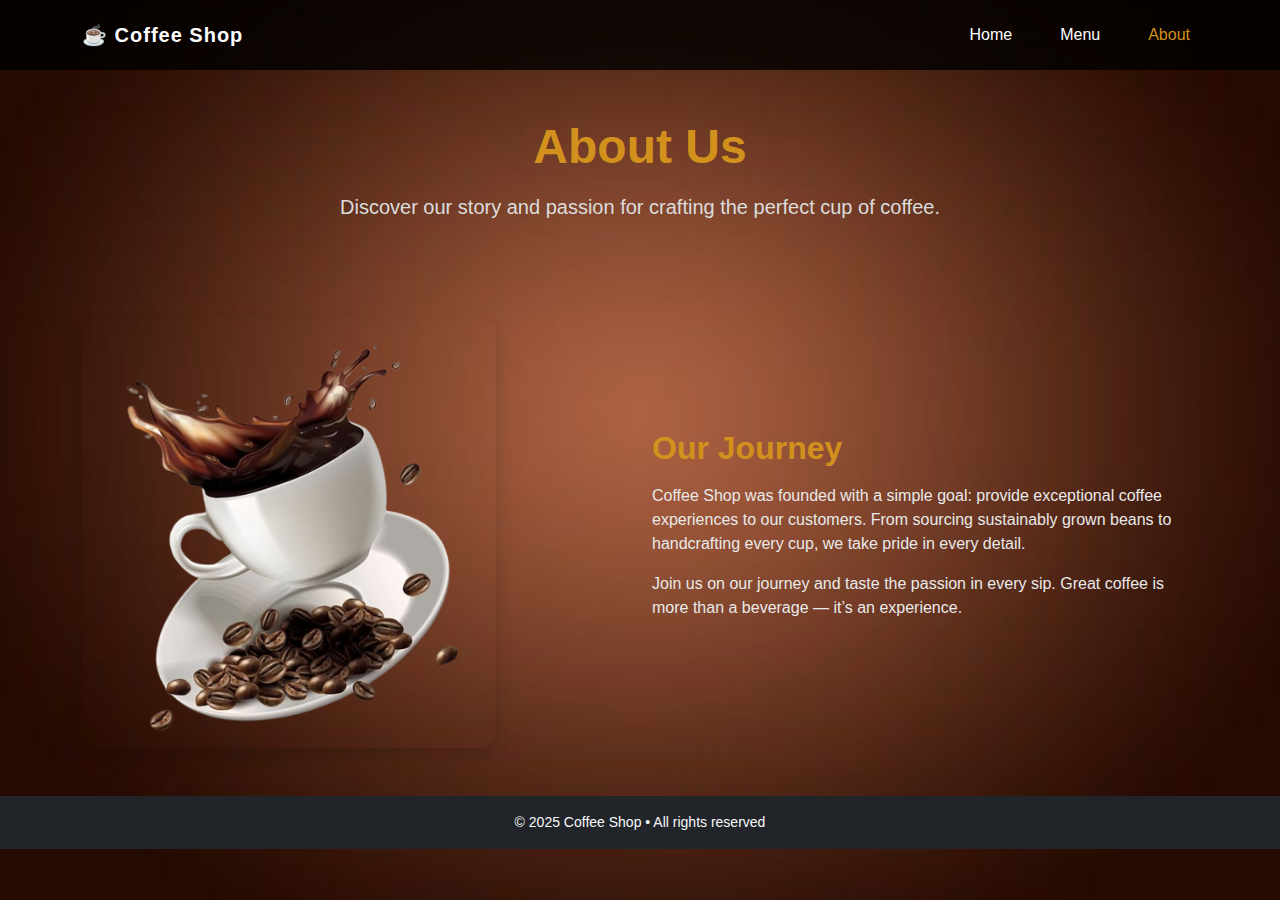
<file: about.html>
<!DOCTYPE html>
<html lang="en">
<head>
  <meta charset="UTF-8" />
  <meta name="viewport" content="width=device-width, initial-scale=1.0" />
  <title>About Us - Coffee Shop</title>

  <!-- Bootstrap CSS -->
  <link href="https://cdn.jsdelivr.net/npm/bootstrap@5.3.3/dist/css/bootstrap.min.css" rel="stylesheet">

  <!-- Custom CSS -->
  <link rel="stylesheet" href="about.css" />
</head>
<body>

  <!-- Navbar (Home/Menu-тэй ижил бүтэцтэй) -->
  <nav class="navbar navbar-expand-md navbar-dark sticky-top">
    <div class="container">
      <a class="navbar-brand fw-semibold" href="index.html">☕ Coffee Shop</a>
      <div class="navbar-collapse">
        <ul class="navbar-nav ms-auto">
          <li class="nav-item"><a class="nav-link" href="index.html">Home</a></li>
          <li class="nav-item"><a class="nav-link" href="menu.html">Menu</a></li>
          <li class="nav-item"><a class="nav-link active" href="about.html">About</a></li>
        </ul>
      </div>
    </div>
  </nav>

  <!-- Hero -->
  <section class="py-5 text-center hero">
    <div class="container">
      <h1 class="display-5 fw-bold mb-3">About Us</h1>
      <p class="lead">
        Discover our story and passion for crafting the perfect cup of coffee.
      </p>
    </div>
  </section>

  <!-- Content -->
  <section class="py-5">
    <div class="container">
      <div class="row align-items-center g-4">
        <div class="col-12 col-md-6">
          <img src="image/download77.png" alt="Coffee Shop" class="img-fluid rounded-4 shadow about-image">
        </div>
        <div class="col-12 col-md-6">
          <h2 class="section-title mb-3">Our Journey</h2>
          <p class="mb-3">
            Coffee Shop was founded with a simple goal: provide exceptional coffee experiences to our customers.
            From sourcing sustainably grown beans to handcrafting every cup, we take pride in every detail.
          </p>
          <p>
            Join us on our journey and taste the passion in every sip. Great coffee is more than a beverage — it’s an experience.
          </p>
        </div>
      </div>
    </div>
  </section>

  <!-- Footer -->
  <footer class="bg-dark text-light py-3">
    <div class="container text-center small">
      © 2025 Coffee Shop • All rights reserved
    </div>
  </footer>

</body>
</html>
</file>
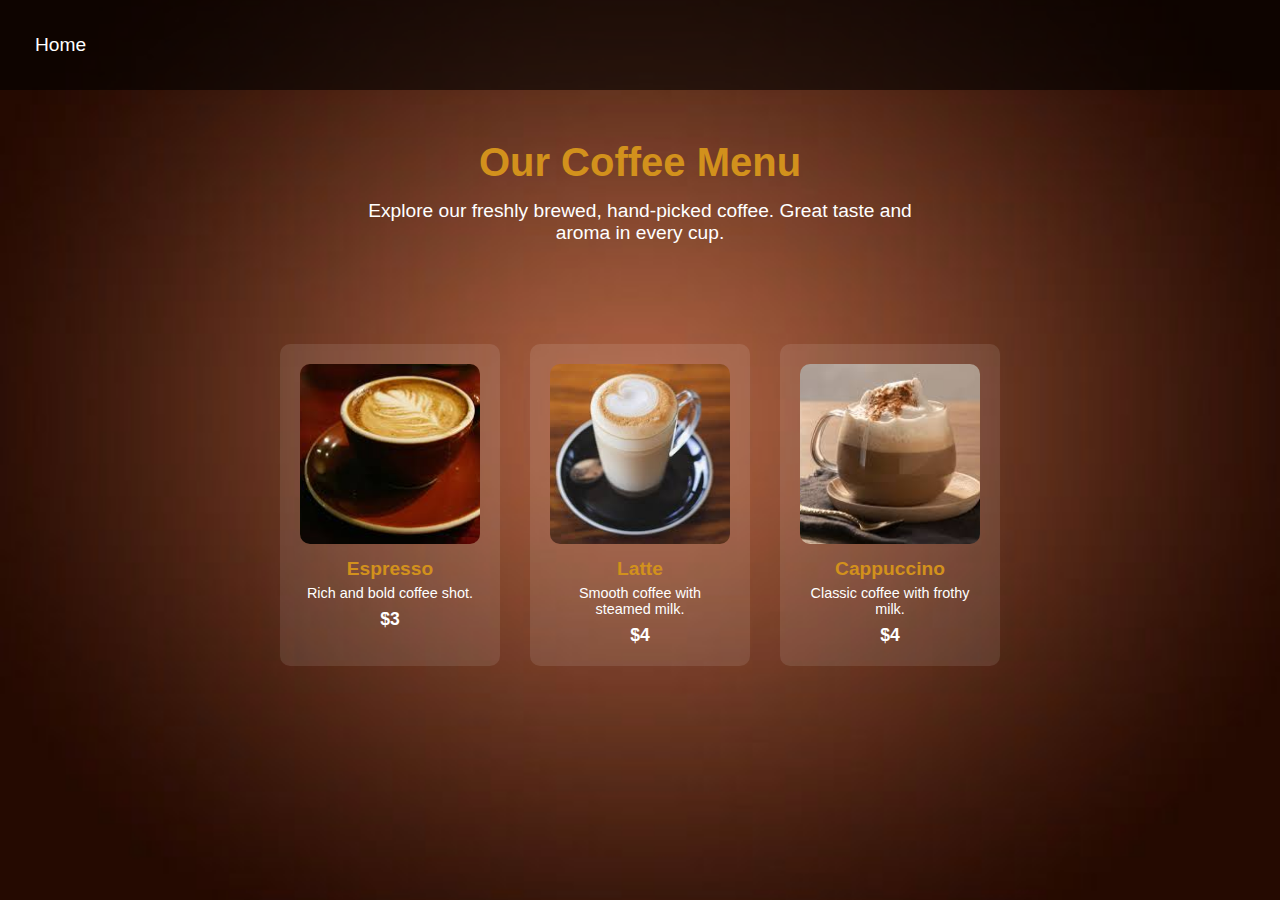
<file: menu.html>
<!DOCTYPE html>
<html lang="en">
<head>
  <meta charset="UTF-8" />
  <meta name="viewport" content="width=device-width, initial-scale=1.0" />
  <title>Coffee Menu</title>
  <link rel="stylesheet" href="menu.css" />
</head>
<body>
  


  <nav class="navbar">
    <div class="nav-container">
      
      <div class="links">
        <a href="index.html">Home</a>
        
      </div>
    </div>
  </nav>

  <section id="menu-hero">
    <h1>Our Coffee Menu</h1>
    <p>Explore our freshly brewed, hand-picked coffee. Great taste and aroma in every cup.</p>
  </section>
  <section id="menu">
    <div class="menu-container">

      <div class="menu-item">
        <img src="image/espresso.jpeg" alt="Espresso" />
        <h3>Espresso</h3>
        <p>Rich and bold coffee shot.</p>
        <span>$3</span>
      </div>

      <div class="menu-item">
        <img src="image/latte.jpeg" alt="Latte" />
        <h3>Latte</h3>
        <p>Smooth coffee with steamed milk.</p>
        <span>$4</span>
      </div>

      <div class="menu-item">
        <img src="image/cappuccino.jpeg" alt="Cappuccino" />
        <h3>Cappuccino</h3>
        <p>Classic coffee with frothy milk.</p>
        <span>$4</span>
      </div>

    </div>
  </section>

</body>
</html>
</file>
<file: menu.css>
* {
    padding: 0;
    margin: 0;
    box-sizing: border-box;
    font-family: Arial, Helvetica, sans-serif;
}

body {
    width: 100%;
    min-height: 100vh;
    background: url('image/dark.jpeg') no-repeat center center/cover;
    color: white;
}


nav {
    width: 100%;
    height: 10vh;
    display: flex;
    justify-content: space-between;
    align-items: center;
    padding: 0 20px;
}

.nav-container {
    width: 100%;
    display: flex;
    justify-content: space-between;
    align-items: center;
}

.nav-container .logo img {
    width: 80px;
}

.nav-container .links {
    display: flex;
    gap: 20px;
}

.links a {
    color: white;
    text-decoration: none;
    font-size: 1.2rem;
    padding: 8px 12px;
    transition: color 0.3s ease;
}

.links a:hover {
    color: #d2911c;
}


#menu-hero {
    text-align: center;
    padding: 50px 20px;
}

#menu-hero h1 {
    font-size: 2.5rem;
    color: #d2911c;
    margin-bottom: 15px;
}

#menu-hero p {
    max-width: 600px;
    margin: auto;
    font-size: 1.2rem;
}


#menu {
    padding: 50px 20px;
    text-align: center;
}

.menu-container {
    display: flex;
    justify-content: center;
    flex-wrap: wrap;
    gap: 30px;
}

.menu-item {
    background-color: rgba(255, 255, 255, 0.1);
    padding: 20px;
    border-radius: 10px;
    width: 220px;
    text-align: center;
    transition: transform 0.3s ease;
}

.menu-item:hover {
    transform: translateY(-5px);
}

.menu-item img {
    width: 100%;
    height: 180px;
    object-fit: cover;
    border-radius: 10px;
    margin-bottom: 10px;
}

.menu-item h3 {
    color: #d2911c;
    margin-bottom: 5px;
    font-size: 1.2rem;
}

.menu-item p {
    font-size: 0.9rem;
    margin-bottom: 8px;
}

.menu-item span {
    font-weight: bold;
    font-size: 1.1rem;
    color: #fff;
}




.navbar {
  width: 100%;
  background-color: rgba(0, 0, 0, 0.6); /* бараан background */
  padding: 15px 20px;
  position: sticky; /* доош гүйлгэхэд дээрээ тогтоно */
  top: 0;
  z-index: 1000;
}

.nav-container {
  display: flex;
  justify-content: flex-start; /* Home-г зүүнд гаргана */
  align-items: center;
}

.nav-container .links a {
  color: white;
  text-decoration: none;
  font-size: 1.2rem;
  padding: 8px 15px;
  border-radius: 5px;
  transition: background-color 0.3s ease, color 0.3s ease;
}

.nav-container .links a:hover {
  background-color: #d2911c;
  color: #000;
}
</file>
<file: about.css>
/* ===== Reset & Base ===== */
* {
  margin: 0;
  padding: 0;
  box-sizing: border-box;
  font-family: "Arial", sans-serif;
}

/* ===== Theme ===== */
:root {
  --coffee-dark: #121212;   /* navbar/footer background */
  --coffee-accent: #d2911c; /* highlight */
}

/* ===== Background ===== */
body {
  background: url("image/dark.jpeg") no-repeat center center fixed;
  background-size: cover;
  color: #fff;
  min-height: 100vh;
}

/* ===== Navbar (адил) ===== */
.navbar {
  background-color: rgba(0, 0, 0, 0.8);
  padding: 15px 0;
}
.navbar-brand { color: #fff !important; font-weight: 600; letter-spacing: 1px; }
.navbar-nav { display: flex; gap: 2rem; }
.navbar-dark .nav-link { color: #fff !important; transition: color .3s ease; }
.navbar-dark .nav-link:hover,
.navbar-dark .nav-link.active { color: var(--coffee-accent) !important; }

/* ===== Hero ===== */
.hero { color: #fff; }
.hero h1 { color: var(--coffee-accent); font-weight: 700; }
.hero p  { color: #dcdcdc; max-width: 640px; margin: 0 auto; }

/* ===== Content ===== */
.section-title { color: var(--coffee-accent); font-weight: 700; }
.about-image {
  border-radius: 12px;
  box-shadow: 0 0.75rem 1.5rem rgba(0,0,0,.4);
}
p { color: #e9e9e9; }

/* ===== Footer ===== */
footer { background-color: rgba(0,0,0,0.9); color: #fff; }

/* ===== Responsive ===== */
@media (max-width: 768px) {
  .navbar-nav { gap: 1rem; }
}
@media(max-width:576px){
  body{background-attachment:scroll;}
  .hero-section,.hero,#menu-hero{padding-top:2.5rem;padding-bottom:2.5rem;}
  .card-img-top{height:180px;}
  img{max-width:100%;}
  h1{font-size:1.8rem;}
}
</file>
